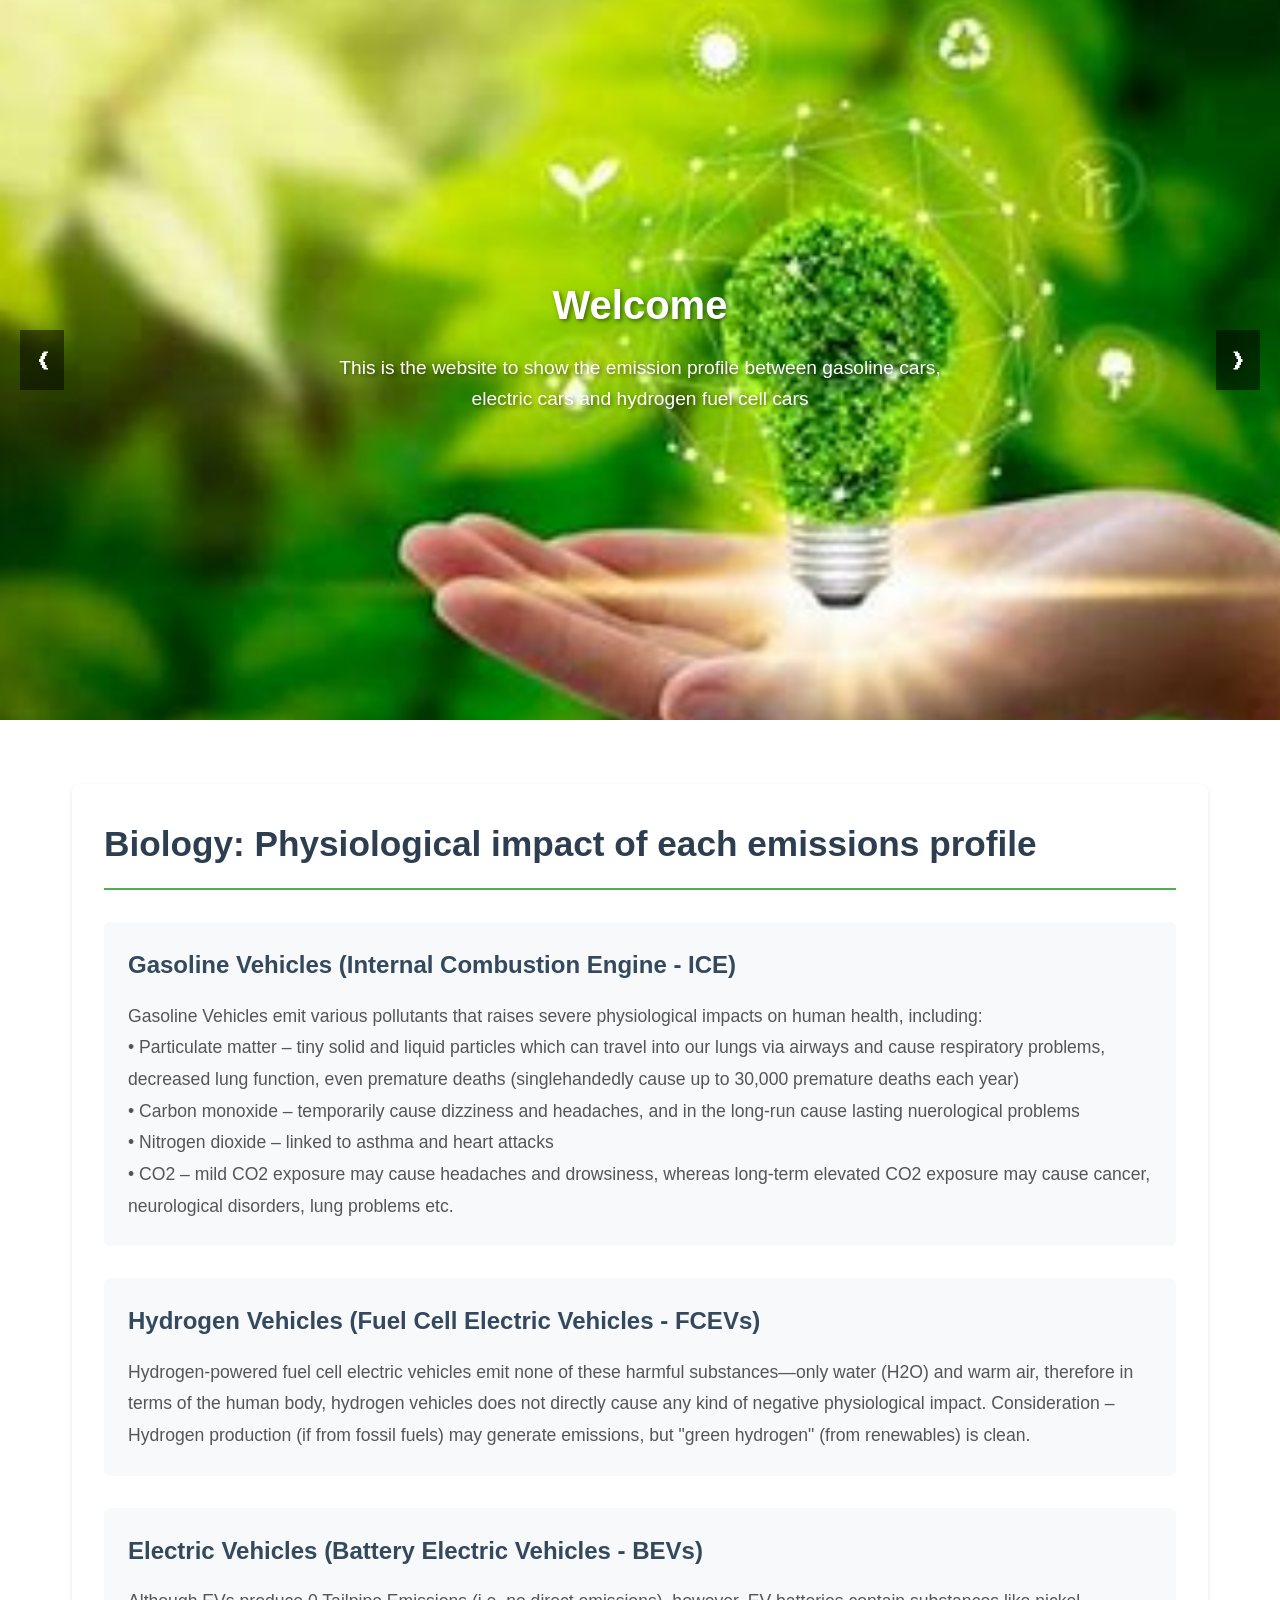
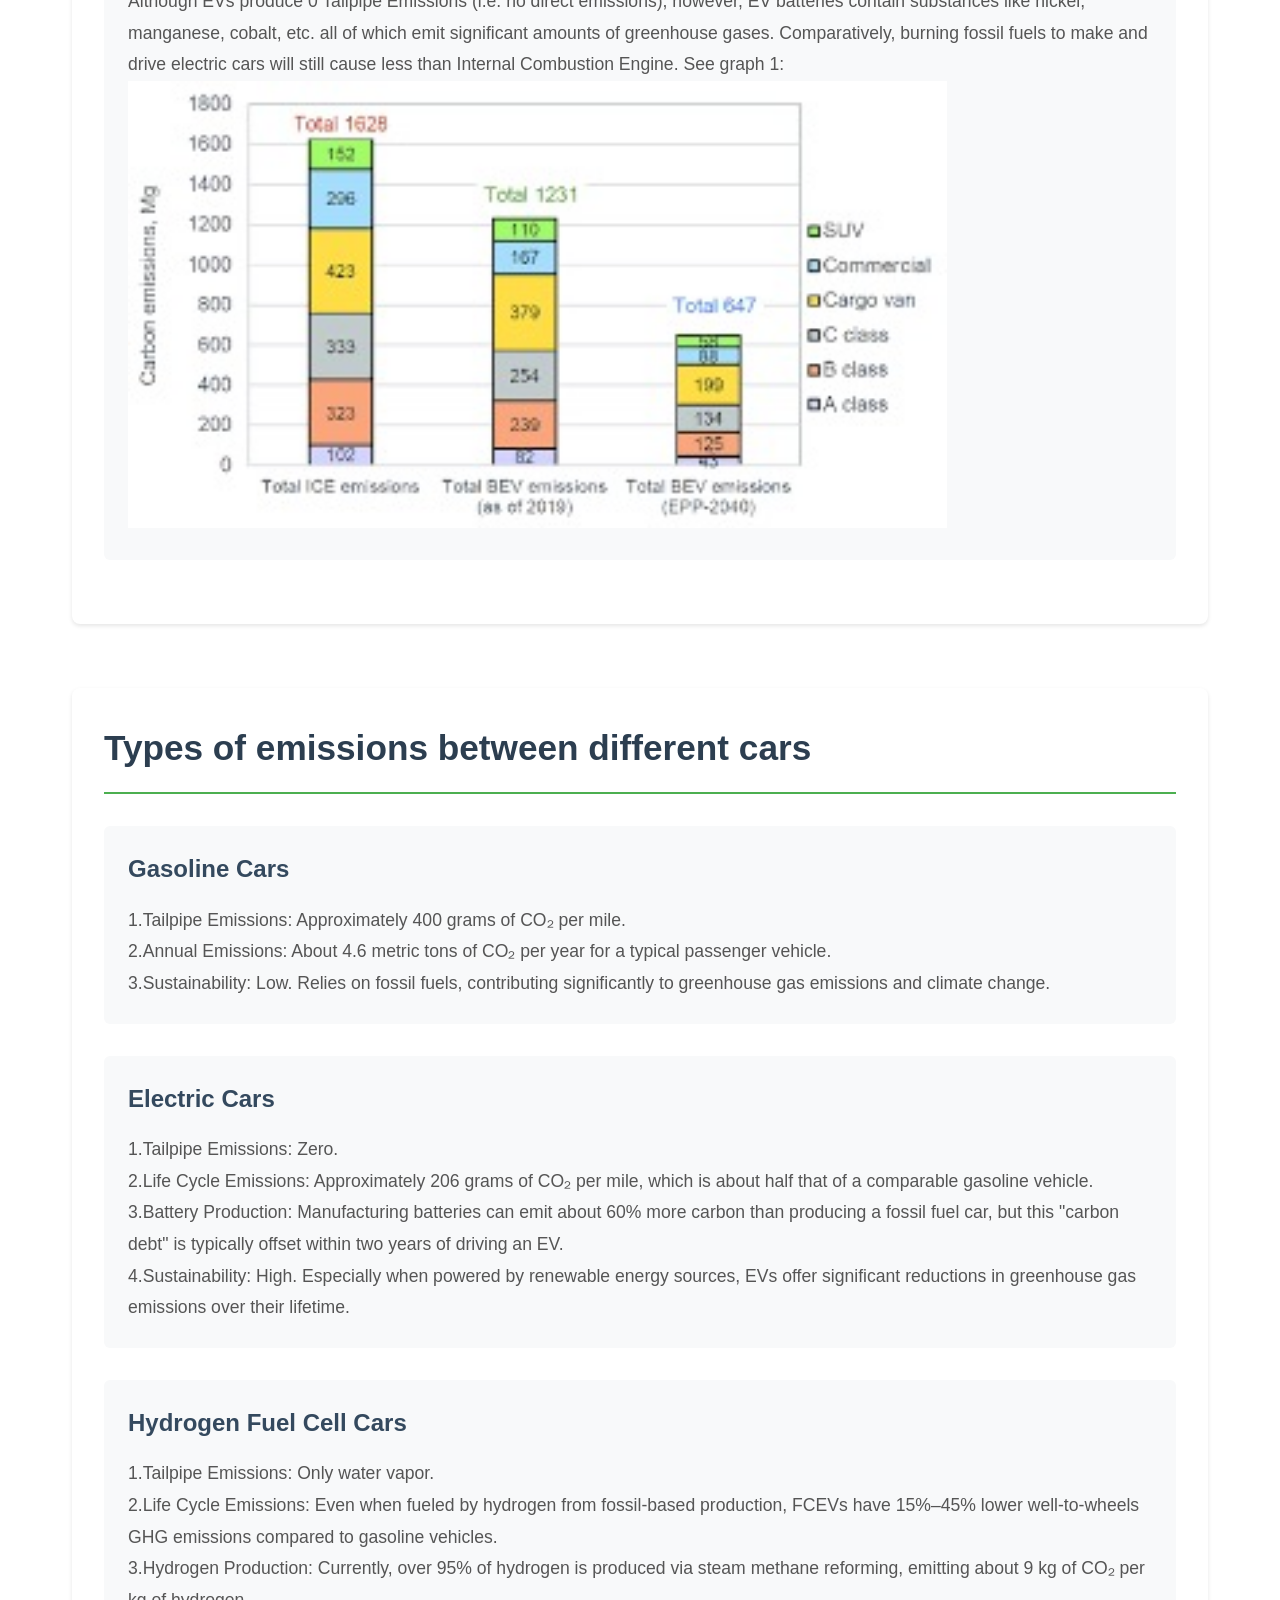
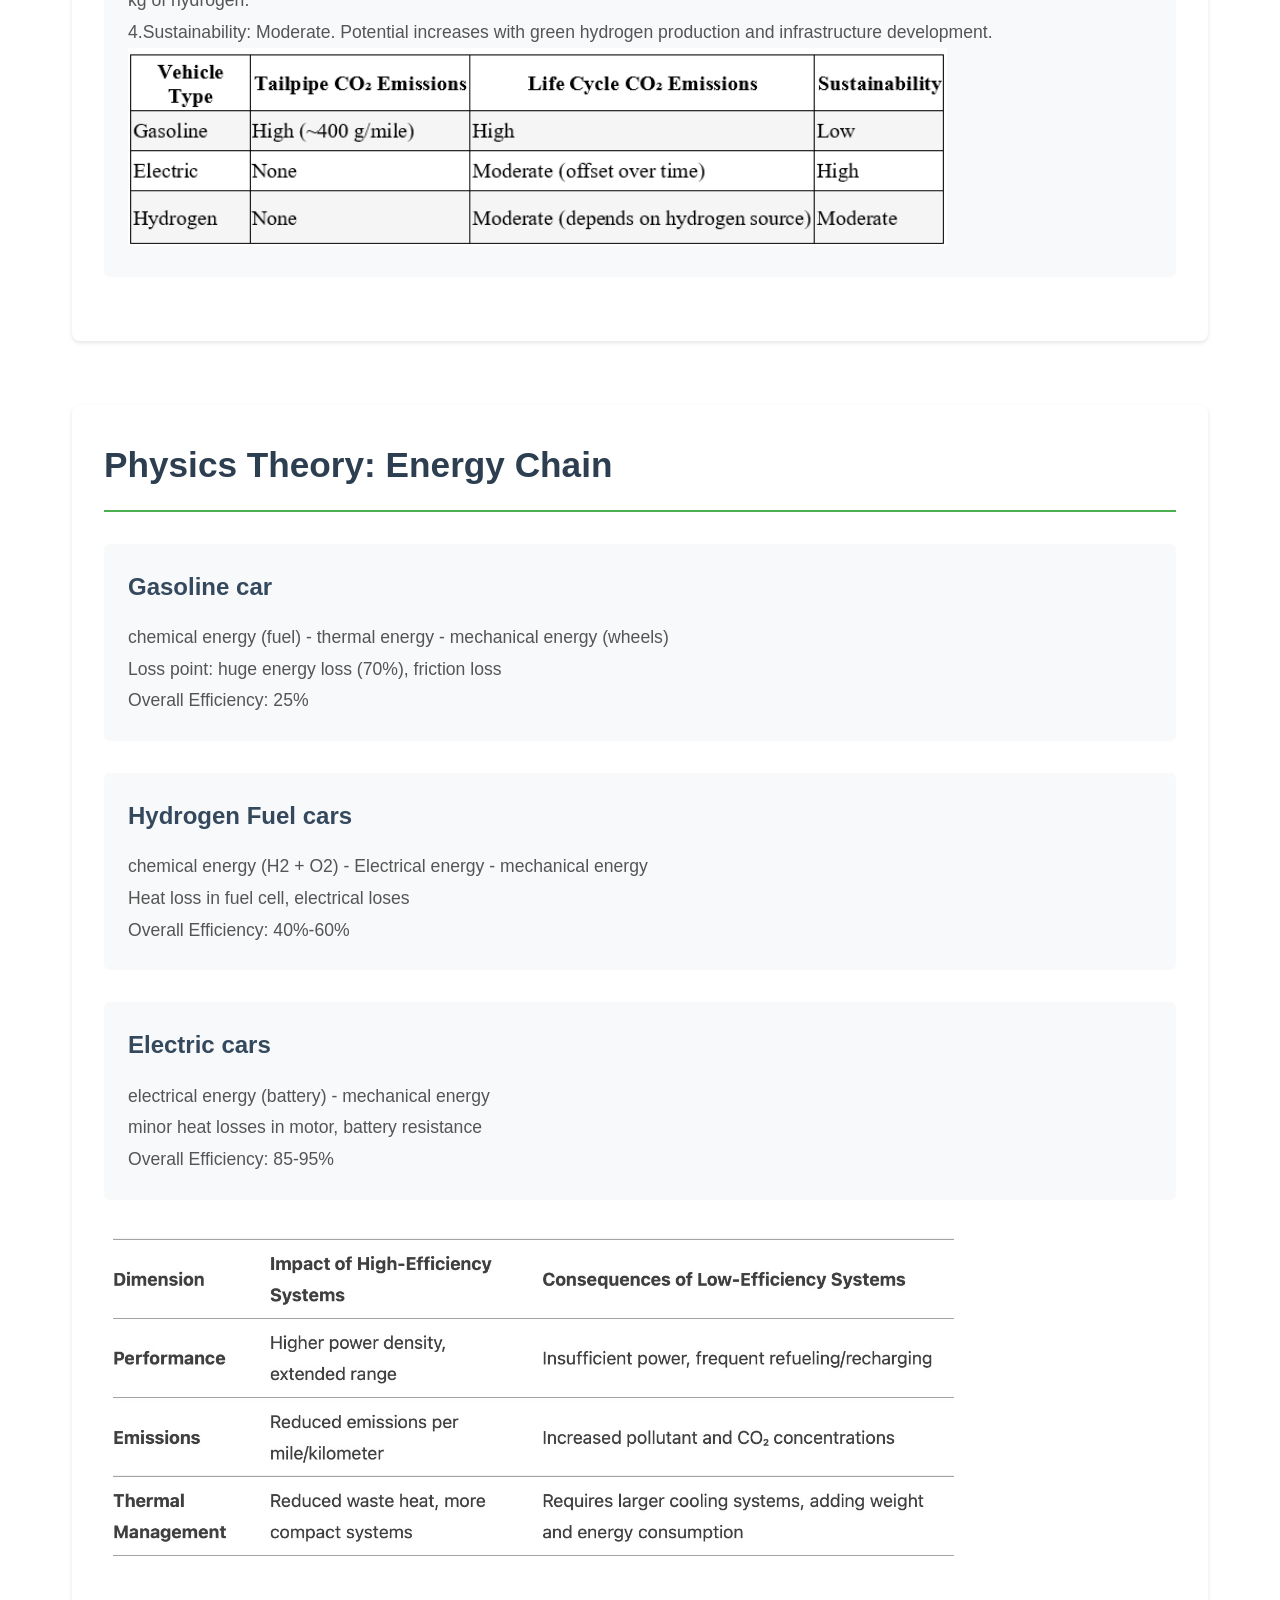
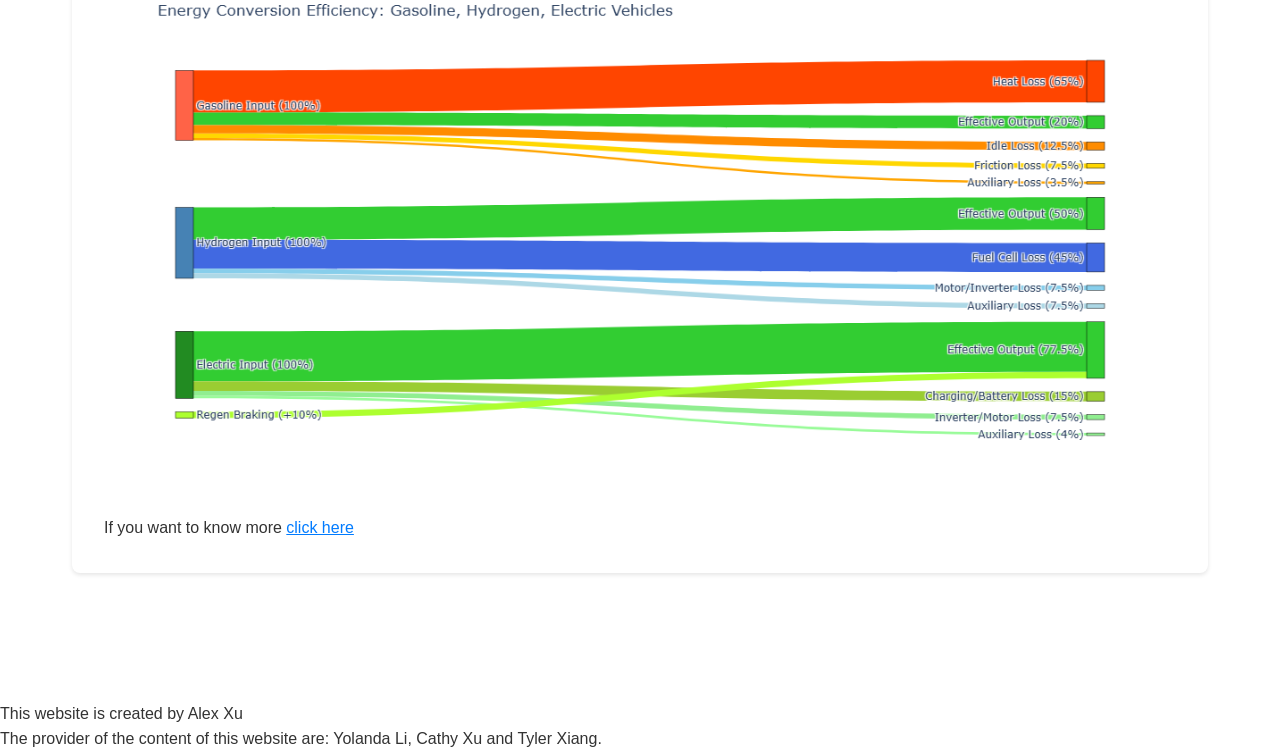
<file: index.html>
<!DOCTYPE html>
<html lang="zh-CN">
<head>
    <meta charset="UTF-8">
    <meta name="viewport" content="width=device-width, initial-scale=1.0">
    <title>环保科普网站</title>
    <link rel="stylesheet" href="styles.css">
</head>
<body>
    <!-- 轮播图区域 -->
    <div class="carousel-container">
    
            <div class="slide active">
                <img src="first.jfif" alt="环保图片1">
                <div class="slide-content">
                    <h2>Welcome</h2>
                    <p>This is the website to show the emission profile between gasoline cars, electric cars and hydrogen fuel cell cars</p>
                </div>
            </div>
            <div class="slide">
                <img src="bio2.jfif" alt="环保图片2">
                <div class="slide-content">
                    <h2>Biology: Physiological Impact</h2>
                    <a href="#section1" class="cta-button">了解更多</a>
                </div>
            </div>
            <div class="slide">
                <img src="ESS.jfif" alt="环保图片3">
                <div class="slide-content">
                    <h2>ESS: Types of Emissions</h2>
                    <a href="#section2" class="cta-button">了解更多</a>
                </div>
            </div>
            <div class="slide">
                <img src="fuel.jfif" alt="环保图片4">
                <div class="slide-content">
                    <h2>Physics: Energy Chain</h2>
                    <a href="#section3" class="cta-button">了解更多</a>
                </div>
            </div>
        
        <div class="carousel-indicators">
            <span class="indicator active"></span>
            <span class="indicator"></span>
            <span class="indicator"></span>
            <span class="indicator"></span>
        </div>
        <button class="carousel-control prev">❮</button>
        <button class="carousel-control next">❯</button>
    </div>

    <!-- 主要内容区域 -->
    <main id="content-section">
        <section id="section1" class="main-section">
            <h1 class="main-title">Biology: Physiological impact of each emissions profile</h1>
            <div class="sub-section">
                <h2 class="sub-title">Gasoline Vehicles (Internal Combustion Engine - ICE)</h2>
                <p class="content-text">Gasoline Vehicles emit various pollutants that raises severe physiological impacts on human health, including:<br>
                    • Particulate matter – tiny solid and liquid particles which can travel into our lungs via airways and cause respiratory problems, decreased lung function, even premature deaths (singlehandedly cause up to 30,000 premature deaths each year)<br>
                    • Carbon monoxide – temporarily cause dizziness and headaches, and in the long-run cause lasting nuerological problems<br>
                    • Nitrogen dioxide – linked to asthma and heart attacks<br>
                    • CO2 – mild CO2 exposure may cause headaches and drowsiness, whereas long-term elevated CO2 exposure may cause cancer, neurological disorders, lung problems etc.</p>
            </div>
            <div class="sub-section">
                <h2 class="sub-title">Hydrogen Vehicles (Fuel Cell Electric Vehicles - FCEVs)</h2>
                <p class="content-text">Hydrogen-powered fuel cell electric vehicles emit none of these harmful substances—only water (H2O) and warm air, therefore in terms of the human body, hydrogen vehicles does not directly cause any kind of negative physiological impact.
                    Consideration – Hydrogen production (if from fossil fuels) may generate emissions, but "green hydrogen" (from renewables) is clean.</p>
            </div>
            <div class="sub-section">
                <h2 class="sub-title">Electric Vehicles (Battery Electric Vehicles - BEVs)
                </h2>
                <p class="content-text">Although EVs produce 0 Tailpipe Emissions (i.e. no direct emissions), however, EV batteries contain substances like nickel, manganese, cobalt, etc. all of which emit significant amounts of greenhouse gases. Comparatively, burning fossil fuels to make and drive electric cars will still cause less than Internal Combustion Engine.
                    See graph 1:</p>
                <img src="1.3-image.jpg" alt="graph" style="width: 80%; height: auto;">
            </div>
        </section>

        <section id="section2" class="main-section">
            <h1 class="main-title">Types of emissions between different cars</h1>
            <div class="sub-section">
                <h2 class="sub-title">Gasoline Cars</h2>
                <p class="content-text">1.Tailpipe Emissions: Approximately 400 grams of CO₂ per mile.<br> 

                    2.Annual Emissions: About 4.6 metric tons of CO₂ per year for a typical passenger vehicle. <br>
                
                    3.Sustainability: Low. Relies on fossil fuels, contributing significantly to greenhouse gas emissions and climate change. <br>
                    </p>
            </div>
            <div class="sub-section">
                <h2 class="sub-title">Electric Cars</h2>
                <p class="content-text">1.Tailpipe Emissions: Zero. <br>

                    2.Life Cycle Emissions: Approximately 206 grams of CO₂ per mile, which is about half that of a comparable gasoline vehicle. <br>
                
                    3.Battery Production: Manufacturing batteries can emit about 60% more carbon than producing a fossil fuel car, but this "carbon debt" is typically offset within two years of driving an EV. <br>
                
                    4.Sustainability: High. Especially when powered by renewable energy sources, EVs offer significant reductions in greenhouse gas emissions over their lifetime. <br>
                 
                    </p>
            </div>
            <div class="sub-section">
                <h2 class="sub-title">Hydrogen Fuel Cell Cars</h2>
                <p class="content-text">1.Tailpipe Emissions: Only water vapor. <br>
	
                    2.Life Cycle Emissions: Even when fueled by hydrogen from fossil-based production, FCEVs have 15%–45% lower well-to-wheels GHG emissions compared to gasoline vehicles. <br>
                    
                    3.Hydrogen Production: Currently, over 95% of hydrogen is produced via steam methane reforming, emitting about 9 kg of CO₂ per kg of hydrogen. <br>
                
                    4.Sustainability: Moderate. Potential increases with green hydrogen production and infrastructure development.<br>
                </p>
                <img src="2.3-image.png" alt="table" style="width: 80%; height: auto;">
            </div>
        </section>

        <section id="section3" class="main-section">
            <h1 class="main-title">Physics Theory: Energy Chain</h1>
            <div class="sub-section">
                
                <h2 class="sub-title">Gasoline car</h2>
                <p class="content-text">chemical energy (fuel) - thermal energy - mechanical energy (wheels) <br>
                    Loss point: huge energy loss (70%), friction loss<br>
                    Overall Efficiency: 25%</p>
            </div>
            <div class="sub-section">
                <h2 class="sub-title">Hydrogen Fuel cars</h2>
                <p class="content-text">chemical energy (H2 + O2) - Electrical energy - mechanical energy <br>
                    Heat loss in fuel cell, electrical loses<br>
                    Overall Efficiency:  40%-60%</p>
            </div>
            <div class="sub-section">
                <h2 class="sub-title">Electric cars</h2>
                <p class="content-text">electrical energy (battery) - mechanical energy <br>
                    minor heat losses in motor, battery resistance<br>
                    Overall Efficiency: 85-95%</p>
                    
            </div>
            <img src="physics2.jpg" alt="physics2" style="width: 80%; height: auto;">
            <img src="physics3.png" alt="physics3" style="width: 100%; height: auto;">
            <p>If you want to know more <a href="sankey_energy_conversion.html" style="color: #007bff; text-decoration: underline;">click here</a></p>
        </section>
    </main>
<p>This website is created by Alex Xu<br>
The provider of the content of this website are: Yolanda Li, Cathy Xu and Tyler Xiang.
</p>    <script src="script.js"></script>
</body>
</html>
</file>
<file: styles.css>
/* 全局样式 */
* {
    margin: 0;
    padding: 0;
    box-sizing: border-box;
}

html {
    scroll-behavior: smooth;
}

body {
    font-family: 'Arial', sans-serif;
    line-height: 1.6;
    color: #333;
    overflow-x: hidden;
}

/* 轮播图容器 */
.carousel-container {
    position: relative;
    width: 100%;
    height: 80vh;
    overflow: hidden;
}

.carousel {
    position: relative;
    width: 100%;
    height: 100%;
}

/* 轮播图幻灯片 */
.slide {
    position: absolute;
    top: 0;
    left: 0;
    width: 100%;
    height: 100%;
    opacity: 0;
    transition: opacity 1s ease-in-out;
    will-change: opacity;
    z-index: 1;
}

.slide.active {
    opacity: 1;
    z-index: 2;
}

.slide img {
    width: 100%;
    height: 100%;
    object-fit: cover;
    transition: transform 1s ease-in-out;
    will-change: transform;
}

.slide.active img {
    transform: scale(1.02);
}

.slide-content {
    position: absolute;
    top: 50%;
    left: 50%;
    transform: translate(-50%, -50%);
    text-align: center;
    color: white;
    text-shadow: 2px 2px 4px rgba(0, 0, 0, 0.5);
}

.slide-content h2 {
    font-size: 2.5rem;
    margin-bottom: 1rem;
}

.slide-content p {
    font-size: 1.2rem;
    margin-bottom: 2rem;
}

/* 轮播图控制按钮 */
.carousel-control {
    position: absolute;
    top: 50%;
    transform: translateY(-50%);
    background: rgba(0, 0, 0, 0.5);
    color: white;
    border: none;
    padding: 1rem;
    cursor: pointer;
    font-size: 1.5rem;
    transition: background 0.3s;
    z-index: 10;
}

.carousel-control:hover {
    background: rgba(0, 0, 0, 0.8);
}

.prev {
    left: 20px;
}

.next {
    right: 20px;
}

/* 轮播图指示器 */
.carousel-indicators {
    position: absolute;
    bottom: 20px;
    left: 50%;
    transform: translateX(-50%);
    display: flex;
    gap: 10px;
}

.indicator {
    width: 12px;
    height: 12px;
    border-radius: 50%;
    background: rgba(255, 255, 255, 0.5);
    cursor: pointer;
    transition: background 0.3s;
}

.indicator.active {
    background: white;
}

/* 主要内容区域样式 */
main {
    padding: 4rem 2rem;
    max-width: 1200px;
    margin: 0 auto;
    position: relative;
}

.main-section {
    margin-bottom: 4rem;
    padding: 2rem;
    background: #fff;
    border-radius: 8px;
    box-shadow: 0 2px 4px rgba(0, 0, 0, 0.1);
    transition: transform 0.3s ease, box-shadow 0.3s ease;
    scroll-margin-top: 20px;
}

.main-section:target {
    animation: highlight 2s ease-out;
    transform: translateY(-5px);
    box-shadow: 0 5px 15px rgba(0, 0, 0, 0.2);
}

@keyframes highlight {
    0% {
        background-color: rgba(76, 175, 80, 0.1);
    }
    100% {
        background-color: #fff;
    }
}

.main-title {
    font-size: 2.2rem;
    color: #2c3e50;
    margin-bottom: 2rem;
    padding-bottom: 1rem;
    border-bottom: 2px solid #4CAF50;
}

.sub-section {
    margin-bottom: 2rem;
    padding: 1.5rem;
    background: #f8f9fa;
    border-radius: 6px;
    transition: transform 0.3s ease;
}

.sub-section:hover {
    transform: translateY(-2px);
    box-shadow: 0 4px 8px rgba(0, 0, 0, 0.1);
}

.sub-title {
    font-size: 1.5rem;
    color: #34495e;
    margin-bottom: 1rem;
}

.content-text {
    font-size: 1.1rem;
    line-height: 1.8;
    color: #555;
}

/* 按钮样式 */
.cta-button {
    display: inline-block;
    padding: 10px 20px;
    background-color: rgba(255, 255, 255, 0.8);
    color: #333;
    text-decoration: none;
    border-radius: 5px;
    font-weight: bold;
    transition: all 0.3s ease;
    cursor: pointer;
}

.cta-button:hover {
    background-color: rgba(255, 255, 255, 1);
    transform: translateY(-2px);
    box-shadow: 0 2px 5px rgba(0, 0, 0, 0.2);
}

/* 响应式设计 */
@media (max-width: 768px) {
    .main-title {
        font-size: 1.8rem;
    }
    
    .sub-title {
        font-size: 1.3rem;
    }
    
    .content-text {
        font-size: 1rem;
    }
    
    .slide-content h2 {
        font-size: 2rem;
    }
    
    .slide-content p {
        font-size: 1rem;
    }
}
</file>
